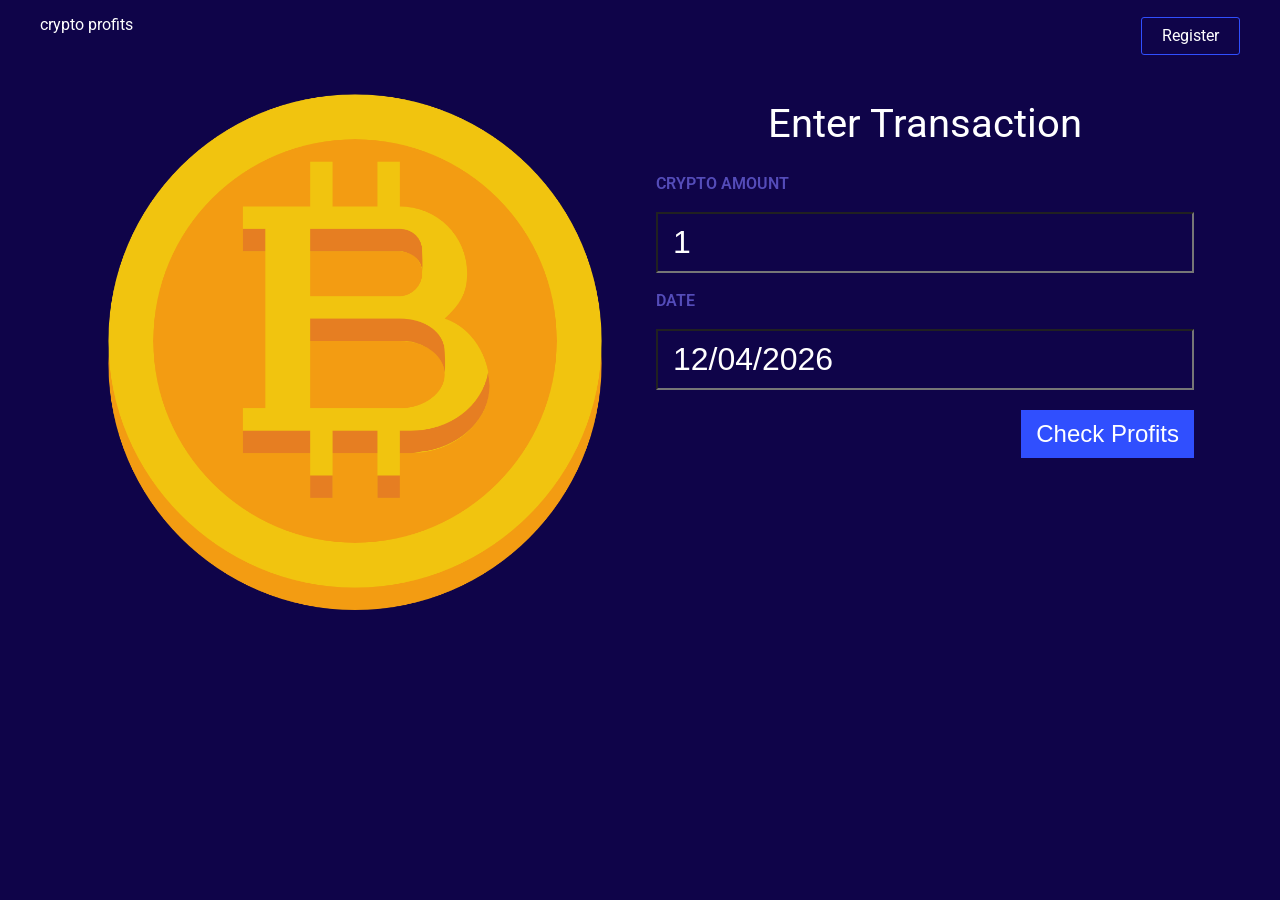
<file: index.html>
<!DOCTYPE html>
<html>
  <head>
    <meta charset="utf-8">
    <title>Bitcoin Profits</title>
    <meta name="viewport" content="width=device-width, initial-scale=1">
    <link rel="stylesheet" href="/css/main.css">
    <script async defer src="https://buttons.github.io/buttons.js"></script>
    <script async src="//pagead2.googlesyndication.com/pagead/js/adsbygoogle.js"></script>
    <script>
      (adsbygoogle = window.adsbygoogle || []).push({
        google_ad_client: "ca-pub-7991687736462675",
        enable_page_level_ads: true
      });
    </script>
  </head>
  <body>
    <div id="app"></div>
    <script async src="//pagead2.googlesyndication.com/pagead/js/adsbygoogle.js"></script>
    <script src="/js/components/vendor.js"></script>
    <script src="/js/components/app.js"></script>
  </body>
</html>
</file>
<file: css/main.css>
@import url("https://fonts.googleapis.com/css?family=Roboto:100,300,400,500,700");a,abbr,acronym,address,applet,article,aside,audio,b,big,blockquote,body,canvas,caption,center,cite,code,dd,del,details,dfn,div,dl,dt,em,embed,fieldset,figcaption,figure,footer,form,h1,h2,h3,h4,h5,h6,header,hgroup,html,i,iframe,img,ins,kbd,label,legend,li,mark,menu,nav,object,ol,output,p,pre,q,ruby,s,samp,section,small,span,strike,strong,sub,summary,sup,table,tbody,td,tfoot,th,thead,time,tr,tt,u,ul,var,video{margin:0;padding:0;border:0;font-size:100%;font:inherit;vertical-align:baseline}article,aside,details,figcaption,figure,footer,header,hgroup,menu,nav,section{display:block}body{line-height:1}ol,ul{list-style:none}blockquote,q{quotes:none}blockquote:after,blockquote:before,q:after,q:before{content:'';content:none}table{border-collapse:collapse;border-spacing:0}*{box-sizing:border-box}.container{width:100%;margin:0 auto}.container:after,.row:after{content:"";display:table;clear:both}.row{margin-left:-15px;margin-right:-15px}[class*='col-']{float:left;padding:0 1em;width:100%;min-height:1px;display:inline-block}@media only screen and (min-width: 0px){.container{width:95%;max-width:1200px}.col-xs-1{width:8.33333%}.col-xs-offset-1{margin-left:8.33333%}.col-xs-2{width:16.66667%}.col-xs-offset-2{margin-left:16.66667%}.col-xs-3{width:25%}.col-xs-offset-3{margin-left:25%}.col-xs-4{width:33.33333%}.col-xs-offset-4{margin-left:33.33333%}.col-xs-5{width:41.66667%}.col-xs-offset-5{margin-left:41.66667%}.col-xs-6{width:50%}.col-xs-offset-6{margin-left:50%}.col-xs-7{width:58.33333%}.col-xs-offset-7{margin-left:58.33333%}.col-xs-8{width:66.66667%}.col-xs-offset-8{margin-left:66.66667%}.col-xs-9{width:75%}.col-xs-offset-9{margin-left:75%}.col-xs-10{width:83.33333%}.col-xs-offset-10{margin-left:83.33333%}.col-xs-11{width:91.66667%}.col-xs-offset-11{margin-left:91.66667%}.col-xs-12{width:100%}.col-xs-offset-12{margin-left:100%}}@media only screen and (min-width: 451px){.container{width:95%;max-width:1200px}.col-sm-1{width:8.33333%}.col-sm-offset-1{margin-left:8.33333%}.col-sm-2{width:16.66667%}.col-sm-offset-2{margin-left:16.66667%}.col-sm-3{width:25%}.col-sm-offset-3{margin-left:25%}.col-sm-4{width:33.33333%}.col-sm-offset-4{margin-left:33.33333%}.col-sm-5{width:41.66667%}.col-sm-offset-5{margin-left:41.66667%}.col-sm-6{width:50%}.col-sm-offset-6{margin-left:50%}.col-sm-7{width:58.33333%}.col-sm-offset-7{margin-left:58.33333%}.col-sm-8{width:66.66667%}.col-sm-offset-8{margin-left:66.66667%}.col-sm-9{width:75%}.col-sm-offset-9{margin-left:75%}.col-sm-10{width:83.33333%}.col-sm-offset-10{margin-left:83.33333%}.col-sm-11{width:91.66667%}.col-sm-offset-11{margin-left:91.66667%}.col-sm-12{width:100%}.col-sm-offset-12{margin-left:100%}}@media only screen and (min-width: 768px){.container{width:95%;max-width:1200px}.col-md-1{width:8.33333%}.col-md-offset-1{margin-left:8.33333%}.col-md-2{width:16.66667%}.col-md-offset-2{margin-left:16.66667%}.col-md-3{width:25%}.col-md-offset-3{margin-left:25%}.col-md-4{width:33.33333%}.col-md-offset-4{margin-left:33.33333%}.col-md-5{width:41.66667%}.col-md-offset-5{margin-left:41.66667%}.col-md-6{width:50%}.col-md-offset-6{margin-left:50%}.col-md-7{width:58.33333%}.col-md-offset-7{margin-left:58.33333%}.col-md-8{width:66.66667%}.col-md-offset-8{margin-left:66.66667%}.col-md-9{width:75%}.col-md-offset-9{margin-left:75%}.col-md-10{width:83.33333%}.col-md-offset-10{margin-left:83.33333%}.col-md-11{width:91.66667%}.col-md-offset-11{margin-left:91.66667%}.col-md-12{width:100%}.col-md-offset-12{margin-left:100%}}@media only screen and (min-width: 1008px){.container{width:95%;max-width:1200px}.col-lg-1{width:8.33333%}.col-lg-offset-1{margin-left:8.33333%}.col-lg-2{width:16.66667%}.col-lg-offset-2{margin-left:16.66667%}.col-lg-3{width:25%}.col-lg-offset-3{margin-left:25%}.col-lg-4{width:33.33333%}.col-lg-offset-4{margin-left:33.33333%}.col-lg-5{width:41.66667%}.col-lg-offset-5{margin-left:41.66667%}.col-lg-6{width:50%}.col-lg-offset-6{margin-left:50%}.col-lg-7{width:58.33333%}.col-lg-offset-7{margin-left:58.33333%}.col-lg-8{width:66.66667%}.col-lg-offset-8{margin-left:66.66667%}.col-lg-9{width:75%}.col-lg-offset-9{margin-left:75%}.col-lg-10{width:83.33333%}.col-lg-offset-10{margin-left:83.33333%}.col-lg-11{width:91.66667%}.col-lg-offset-11{margin-left:91.66667%}.col-lg-12{width:100%}.col-lg-offset-12{margin-left:100%}}@media only screen and (min-width: 1300px){.container{width:95%;max-width:1200px}.col-xl-1{width:8.33333%}.col-xl-offset-1{margin-left:8.33333%}.col-xl-2{width:16.66667%}.col-xl-offset-2{margin-left:16.66667%}.col-xl-3{width:25%}.col-xl-offset-3{margin-left:25%}.col-xl-4{width:33.33333%}.col-xl-offset-4{margin-left:33.33333%}.col-xl-5{width:41.66667%}.col-xl-offset-5{margin-left:41.66667%}.col-xl-6{width:50%}.col-xl-offset-6{margin-left:50%}.col-xl-7{width:58.33333%}.col-xl-offset-7{margin-left:58.33333%}.col-xl-8{width:66.66667%}.col-xl-offset-8{margin-left:66.66667%}.col-xl-9{width:75%}.col-xl-offset-9{margin-left:75%}.col-xl-10{width:83.33333%}.col-xl-offset-10{margin-left:83.33333%}.col-xl-11{width:91.66667%}.col-xl-offset-11{margin-left:91.66667%}.col-xl-12{width:100%}.col-xl-offset-12{margin-left:100%}}.react-datepicker-popper[data-placement^="bottom"] .react-datepicker__triangle,.react-datepicker-popper[data-placement^="top"] .react-datepicker__triangle,.react-datepicker__year-read-view--down-arrow,.react-datepicker__month-read-view--down-arrow,.react-datepicker__month-year-read-view--down-arrow{margin-left:-8px;position:absolute}.react-datepicker-popper[data-placement^="bottom"] .react-datepicker__triangle,.react-datepicker-popper[data-placement^="top"] .react-datepicker__triangle,.react-datepicker__year-read-view--down-arrow,.react-datepicker__month-read-view--down-arrow,.react-datepicker__month-year-read-view--down-arrow,.react-datepicker-popper[data-placement^="bottom"] .react-datepicker__triangle::before,.react-datepicker-popper[data-placement^="top"] .react-datepicker__triangle::before,.react-datepicker__year-read-view--down-arrow::before,.react-datepicker__month-read-view--down-arrow::before,.react-datepicker__month-year-read-view--down-arrow::before{box-sizing:content-box;position:absolute;border:8px solid transparent;height:0;width:1px}.react-datepicker-popper[data-placement^="bottom"] .react-datepicker__triangle::before,.react-datepicker-popper[data-placement^="top"] .react-datepicker__triangle::before,.react-datepicker__year-read-view--down-arrow::before,.react-datepicker__month-read-view--down-arrow::before,.react-datepicker__month-year-read-view--down-arrow::before{content:"";z-index:-1;border-width:8px;left:-8px;border-bottom-color:#aeaeae}.react-datepicker-popper[data-placement^="bottom"] .react-datepicker__triangle{top:0;margin-top:-8px}.react-datepicker-popper[data-placement^="bottom"] .react-datepicker__triangle,.react-datepicker-popper[data-placement^="bottom"] .react-datepicker__triangle::before{border-top:none;border-bottom-color:#f0f0f0}.react-datepicker-popper[data-placement^="bottom"] .react-datepicker__triangle::before{top:-1px;border-bottom-color:#aeaeae}.react-datepicker-popper[data-placement^="top"] .react-datepicker__triangle,.react-datepicker__year-read-view--down-arrow,.react-datepicker__month-read-view--down-arrow,.react-datepicker__month-year-read-view--down-arrow{bottom:0;margin-bottom:-8px}.react-datepicker-popper[data-placement^="top"] .react-datepicker__triangle,.react-datepicker__year-read-view--down-arrow,.react-datepicker__month-read-view--down-arrow,.react-datepicker__month-year-read-view--down-arrow,.react-datepicker-popper[data-placement^="top"] .react-datepicker__triangle::before,.react-datepicker__year-read-view--down-arrow::before,.react-datepicker__month-read-view--down-arrow::before,.react-datepicker__month-year-read-view--down-arrow::before{border-bottom:none;border-top-color:#fff}.react-datepicker-popper[data-placement^="top"] .react-datepicker__triangle::before,.react-datepicker__year-read-view--down-arrow::before,.react-datepicker__month-read-view--down-arrow::before,.react-datepicker__month-year-read-view--down-arrow::before{bottom:-1px;border-top-color:#aeaeae}.react-datepicker-wrapper{display:inline-block}.react-datepicker{font-family:"Helvetica Neue", Helvetica, Arial, sans-serif;font-size:0.8rem;background-color:#fff;color:#000;border:1px solid #aeaeae;border-radius:0.3rem;display:inline-block;position:relative}.react-datepicker--time-only .react-datepicker__triangle{left:35px}.react-datepicker--time-only .react-datepicker__time-container{border-left:0}.react-datepicker--time-only .react-datepicker__time{border-radius:0.3rem}.react-datepicker--time-only .react-datepicker__time-box{border-radius:0.3rem}.react-datepicker__triangle{position:absolute;left:50px}.react-datepicker-popper{z-index:1}.react-datepicker-popper[data-placement^="bottom"]{margin-top:10px}.react-datepicker-popper[data-placement^="top"]{margin-bottom:10px}.react-datepicker-popper[data-placement^="right"]{margin-left:8px}.react-datepicker-popper[data-placement^="right"] .react-datepicker__triangle{left:auto;right:42px}.react-datepicker-popper[data-placement^="left"]{margin-right:8px}.react-datepicker-popper[data-placement^="left"] .react-datepicker__triangle{left:42px;right:auto}.react-datepicker__header{text-align:center;background-color:#f0f0f0;border-bottom:1px solid #aeaeae;border-top-left-radius:0.3rem;border-top-right-radius:0.3rem;padding-top:8px;position:relative}.react-datepicker__header--time{padding-bottom:8px;padding-left:5px;padding-right:5px}.react-datepicker__year-dropdown-container--select,.react-datepicker__month-dropdown-container--select,.react-datepicker__month-year-dropdown-container--select,.react-datepicker__year-dropdown-container--scroll,.react-datepicker__month-dropdown-container--scroll,.react-datepicker__month-year-dropdown-container--scroll{display:inline-block;margin:0 2px}.react-datepicker__current-month,.react-datepicker-time__header{margin-top:0;color:#000;font-weight:bold;font-size:0.944rem}.react-datepicker-time__header{text-overflow:ellipsis;white-space:nowrap;overflow:hidden}.react-datepicker__navigation{background:none;line-height:1.7rem;text-align:center;cursor:pointer;position:absolute;top:10px;width:0;padding:0;border:0.45rem solid transparent;z-index:1;height:10px;width:10px;text-indent:-999em;overflow:hidden}.react-datepicker__navigation--previous{left:10px;border-right-color:#ccc}.react-datepicker__navigation--previous:hover{border-right-color:#b3b3b3}.react-datepicker__navigation--previous--disabled,.react-datepicker__navigation--previous--disabled:hover{border-right-color:#e6e6e6;cursor:default}.react-datepicker__navigation--next{right:10px;border-left-color:#ccc}.react-datepicker__navigation--next--with-time:not(.react-datepicker__navigation--next--with-today-button){right:80px}.react-datepicker__navigation--next:hover{border-left-color:#b3b3b3}.react-datepicker__navigation--next--disabled,.react-datepicker__navigation--next--disabled:hover{border-left-color:#e6e6e6;cursor:default}.react-datepicker__navigation--years{position:relative;top:0;display:block;margin-left:auto;margin-right:auto}.react-datepicker__navigation--years-previous{top:4px;border-top-color:#ccc}.react-datepicker__navigation--years-previous:hover{border-top-color:#b3b3b3}.react-datepicker__navigation--years-upcoming{top:-4px;border-bottom-color:#ccc}.react-datepicker__navigation--years-upcoming:hover{border-bottom-color:#b3b3b3}.react-datepicker__month-container{float:left}.react-datepicker__month{margin:0.4rem;text-align:center}.react-datepicker__time-container{float:right;border-left:1px solid #aeaeae;width:70px}.react-datepicker__time-container--with-today-button{display:inline;border:1px solid #aeaeae;border-radius:0.3rem;position:absolute;right:-72px;top:0}.react-datepicker__time-container .react-datepicker__time{position:relative;background:white}.react-datepicker__time-container .react-datepicker__time .react-datepicker__time-box{width:70px;overflow-x:hidden;margin:0 auto;text-align:center}.react-datepicker__time-container .react-datepicker__time .react-datepicker__time-box ul.react-datepicker__time-list{list-style:none;margin:0;height:calc(195px + (1.7rem / 2));overflow-y:scroll;padding-right:0px;padding-left:0px;width:100%;box-sizing:content-box}.react-datepicker__time-container .react-datepicker__time .react-datepicker__time-box ul.react-datepicker__time-list li.react-datepicker__time-list-item{height:30px;padding:5px 10px}.react-datepicker__time-container .react-datepicker__time .react-datepicker__time-box ul.react-datepicker__time-list li.react-datepicker__time-list-item:hover{cursor:pointer;background-color:#f0f0f0}.react-datepicker__time-container .react-datepicker__time .react-datepicker__time-box ul.react-datepicker__time-list li.react-datepicker__time-list-item--selected{background-color:#216ba5;color:white;font-weight:bold}.react-datepicker__time-container .react-datepicker__time .react-datepicker__time-box ul.react-datepicker__time-list li.react-datepicker__time-list-item--selected:hover{background-color:#216ba5}.react-datepicker__time-container .react-datepicker__time .react-datepicker__time-box ul.react-datepicker__time-list li.react-datepicker__time-list-item--disabled{color:#ccc}.react-datepicker__time-container .react-datepicker__time .react-datepicker__time-box ul.react-datepicker__time-list li.react-datepicker__time-list-item--disabled:hover{cursor:default;background-color:transparent}.react-datepicker__week-number{color:#ccc;display:inline-block;width:1.7rem;line-height:1.7rem;text-align:center;margin:0.166rem}.react-datepicker__week-number.react-datepicker__week-number--clickable{cursor:pointer}.react-datepicker__week-number.react-datepicker__week-number--clickable:hover{border-radius:0.3rem;background-color:#f0f0f0}.react-datepicker__day-names,.react-datepicker__week{white-space:nowrap}.react-datepicker__day-name,.react-datepicker__day,.react-datepicker__time-name{color:#000;display:inline-block;width:1.7rem;line-height:1.7rem;text-align:center;margin:0.166rem}.react-datepicker__day{cursor:pointer}.react-datepicker__day:hover{border-radius:0.3rem;background-color:#f0f0f0}.react-datepicker__day--today{font-weight:bold}.react-datepicker__day--highlighted{border-radius:0.3rem;background-color:#3dcc4a;color:#fff}.react-datepicker__day--highlighted:hover{background-color:#32be3f}.react-datepicker__day--highlighted-custom-1{color:magenta}.react-datepicker__day--highlighted-custom-2{color:green}.react-datepicker__day--selected,.react-datepicker__day--in-selecting-range,.react-datepicker__day--in-range{border-radius:0.3rem;background-color:#216ba5;color:#fff}.react-datepicker__day--selected:hover,.react-datepicker__day--in-selecting-range:hover,.react-datepicker__day--in-range:hover{background-color:#1d5d90}.react-datepicker__day--keyboard-selected{border-radius:0.3rem;background-color:#2a87d0;color:#fff}.react-datepicker__day--keyboard-selected:hover{background-color:#1d5d90}.react-datepicker__day--in-selecting-range:not(.react-datepicker__day--in-range){background-color:rgba(33,107,165,0.5)}.react-datepicker__month--selecting-range .react-datepicker__day--in-range:not(.react-datepicker__day--in-selecting-range){background-color:#f0f0f0;color:#000}.react-datepicker__day--disabled{cursor:default;color:#ccc}.react-datepicker__day--disabled:hover{background-color:transparent}.react-datepicker__input-container{position:relative;display:inline-block}.react-datepicker__year-read-view,.react-datepicker__month-read-view,.react-datepicker__month-year-read-view{border:1px solid transparent;border-radius:0.3rem}.react-datepicker__year-read-view:hover,.react-datepicker__month-read-view:hover,.react-datepicker__month-year-read-view:hover{cursor:pointer}.react-datepicker__year-read-view:hover .react-datepicker__year-read-view--down-arrow,.react-datepicker__year-read-view:hover .react-datepicker__month-read-view--down-arrow,.react-datepicker__month-read-view:hover .react-datepicker__year-read-view--down-arrow,.react-datepicker__month-read-view:hover .react-datepicker__month-read-view--down-arrow,.react-datepicker__month-year-read-view:hover .react-datepicker__year-read-view--down-arrow,.react-datepicker__month-year-read-view:hover .react-datepicker__month-read-view--down-arrow{border-top-color:#b3b3b3}.react-datepicker__year-read-view--down-arrow,.react-datepicker__month-read-view--down-arrow,.react-datepicker__month-year-read-view--down-arrow{border-top-color:#ccc;float:right;margin-left:20px;top:8px;position:relative;border-width:0.45rem}.react-datepicker__year-dropdown,.react-datepicker__month-dropdown,.react-datepicker__month-year-dropdown{background-color:#f0f0f0;position:absolute;width:50%;left:25%;top:30px;z-index:1;text-align:center;border-radius:0.3rem;border:1px solid #aeaeae}.react-datepicker__year-dropdown:hover,.react-datepicker__month-dropdown:hover,.react-datepicker__month-year-dropdown:hover{cursor:pointer}.react-datepicker__year-dropdown--scrollable,.react-datepicker__month-dropdown--scrollable,.react-datepicker__month-year-dropdown--scrollable{height:150px;overflow-y:scroll}.react-datepicker__year-option,.react-datepicker__month-option,.react-datepicker__month-year-option{line-height:20px;width:100%;display:block;margin-left:auto;margin-right:auto}.react-datepicker__year-option:first-of-type,.react-datepicker__month-option:first-of-type,.react-datepicker__month-year-option:first-of-type{border-top-left-radius:0.3rem;border-top-right-radius:0.3rem}.react-datepicker__year-option:last-of-type,.react-datepicker__month-option:last-of-type,.react-datepicker__month-year-option:last-of-type{-webkit-user-select:none;-moz-user-select:none;-ms-user-select:none;user-select:none;border-bottom-left-radius:0.3rem;border-bottom-right-radius:0.3rem}.react-datepicker__year-option:hover,.react-datepicker__month-option:hover,.react-datepicker__month-year-option:hover{background-color:#ccc}.react-datepicker__year-option:hover .react-datepicker__navigation--years-upcoming,.react-datepicker__month-option:hover .react-datepicker__navigation--years-upcoming,.react-datepicker__month-year-option:hover .react-datepicker__navigation--years-upcoming{border-bottom-color:#b3b3b3}.react-datepicker__year-option:hover .react-datepicker__navigation--years-previous,.react-datepicker__month-option:hover .react-datepicker__navigation--years-previous,.react-datepicker__month-year-option:hover .react-datepicker__navigation--years-previous{border-top-color:#b3b3b3}.react-datepicker__year-option--selected,.react-datepicker__month-option--selected,.react-datepicker__month-year-option--selected{position:absolute;left:15px}.react-datepicker__close-icon{background-color:transparent;border:0;cursor:pointer;outline:0;padding:0;vertical-align:middle;position:absolute;height:16px;width:16px;top:25%;right:7px}.react-datepicker__close-icon::after{background-color:#216ba5;border-radius:50%;bottom:0;box-sizing:border-box;color:#fff;content:"\00d7";cursor:pointer;font-size:12px;height:16px;width:16px;line-height:1;margin:-8px auto 0;padding:2px;position:absolute;right:0px;text-align:center}.react-datepicker__today-button{background:#f0f0f0;border-top:1px solid #aeaeae;cursor:pointer;text-align:center;font-weight:bold;padding:5px 0;clear:left}.react-datepicker__portal{position:fixed;width:100vw;height:100vh;background-color:rgba(0,0,0,0.8);left:0;top:0;-ms-flex-pack:center;justify-content:center;-ms-flex-align:center;align-items:center;display:-ms-flexbox;display:flex;z-index:2147483647}.react-datepicker__portal .react-datepicker__day-name,.react-datepicker__portal .react-datepicker__day,.react-datepicker__portal .react-datepicker__time-name{width:3rem;line-height:3rem}@media (max-width: 400px), (max-height: 550px){.react-datepicker__portal .react-datepicker__day-name,.react-datepicker__portal .react-datepicker__day,.react-datepicker__portal .react-datepicker__time-name{width:2rem;line-height:2rem}}.react-datepicker__portal .react-datepicker__current-month,.react-datepicker__portal .react-datepicker-time__header{font-size:1.44rem}.react-datepicker__portal .react-datepicker__navigation{border:0.81rem solid transparent}.react-datepicker__portal .react-datepicker__navigation--previous{border-right-color:#ccc}.react-datepicker__portal .react-datepicker__navigation--previous:hover{border-right-color:#b3b3b3}.react-datepicker__portal .react-datepicker__navigation--previous--disabled,.react-datepicker__portal .react-datepicker__navigation--previous--disabled:hover{border-right-color:#e6e6e6;cursor:default}.react-datepicker__portal .react-datepicker__navigation--next{border-left-color:#ccc}.react-datepicker__portal .react-datepicker__navigation--next:hover{border-left-color:#b3b3b3}.react-datepicker__portal .react-datepicker__navigation--next--disabled,.react-datepicker__portal .react-datepicker__navigation--next--disabled:hover{border-left-color:#e6e6e6;cursor:default}#home .bitcoin-logo{width:100%}#home h2{color:#fff;font-size:2.5rem;text-align:center;margin:2rem 0}#home label{display:block;text-transform:uppercase;font-weight:600;color:#544cb9;margin-bottom:20px}#home input[type="text"]{background:transparent;display:block;width:100%;padding:10px 15px;font-size:2rem;margin-bottom:20px;color:#fff;font-weight:thin !important}#home button{background:#304ffe;padding:10px 15px;font-size:1.5rem;border:none;float:right;color:#fff;font-weight:300}#home .react-datepicker-wrapper,#home .react-datepicker__input-container{width:100%}#home .react-datepicker-wrapper input,#home .react-datepicker__input-container input{width:100%}#results{text-align:center}#results h1{font-size:4rem;font-weight:100;text-align:center;color:#07d5fe;margin:30px 0}#results h3{text-align:center;font-style:1.8rem;color:#fff;margin-top:50px}#results h4{text-align:center;font-style:1.3rem;font-weight:300;color:#fff}#results .ads{background:grey;width:100%;height:90px;margin:30px auto}#results .main-btn{margin:50px 0}body{font-family:'Roboto', sans-serif;background:#0f0449}header{padding:17px 0;overflow:auto}header .logo{display:inline-block;float:left;color:white}header .menu{display:inline-block;float:right;color:white}.main-btn{color:#fff;text-decoration:none;display:inline-block;padding:10px 20px;border-radius:3px;border:1px solid #304ffe;transition:all .3s ease-in-out}.main-btn:hover{background:#304ffe}.main-btn.active{background:#304ffe}
</file>
